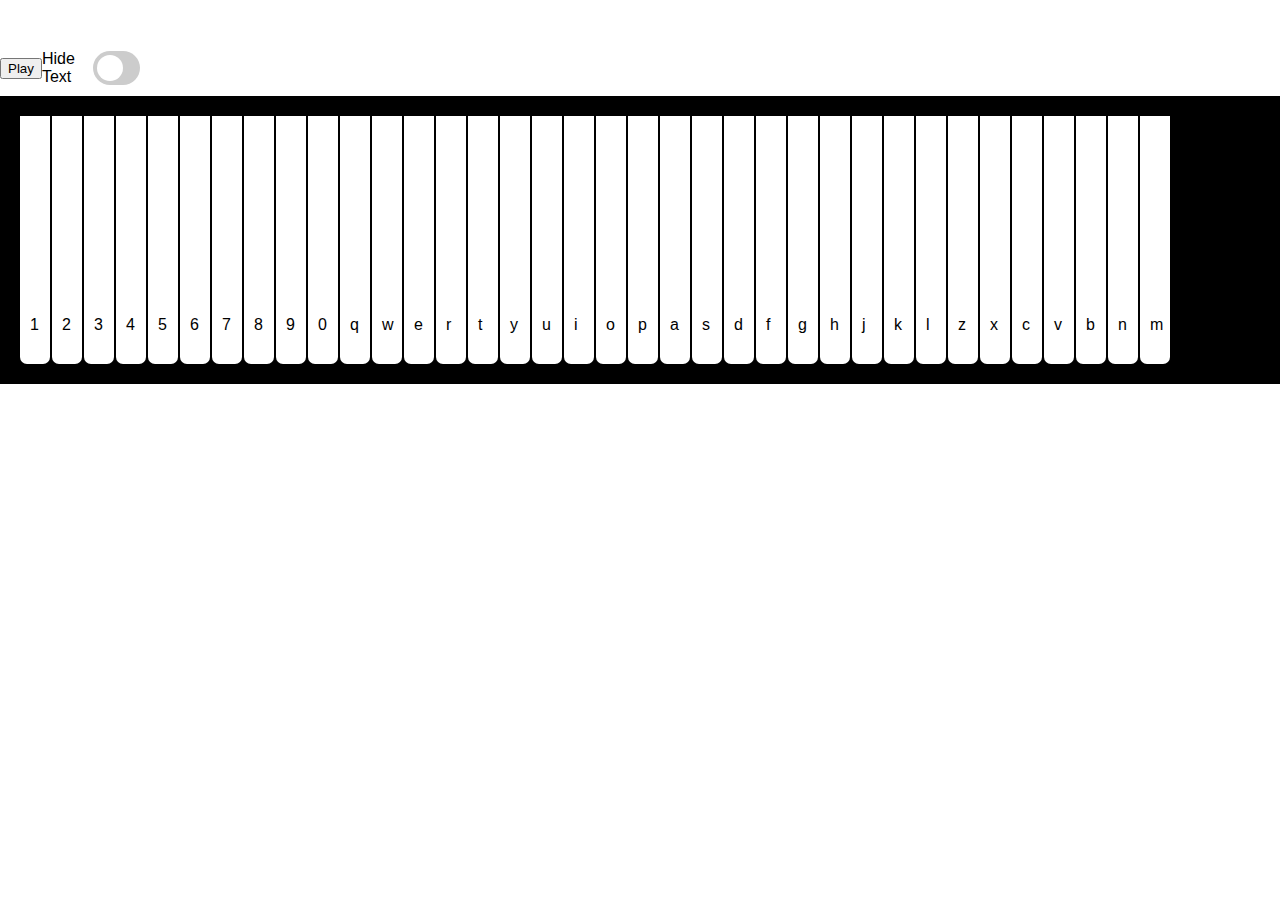
<file: 01 - JavaScript Drum Kit/Piano/index.html>
<!DOCTYPE html>
<html lang="en">

<head>
  <meta charset="UTF-8">
  <title>JS Drum Kit</title>
  <link rel="stylesheet" href="css/style.css">
</head>

<body>


  <div class="container">

    <div class="help">
      <button onclick="autoPlay();">Play</button>
      Hide Text
      <label class="switch">
        <input id="pianoHideTextCheckbox" type="checkbox">
        <span class="slider round"></span>
      </label>
    </div>

    <div class="piano-board">
      <div class="piano">
        <div class="piano-key" data-key="49">1</div>
        <div class="piano-key" data-key="50">2</div>
        <div class="piano-key" data-key="51">3</div>
        <div class="piano-key" data-key="52">4</div>
        <div class="piano-key" data-key="53">5</div>
        <div class="piano-key" data-key="54">6</div>
        <div class="piano-key" data-key="55">7</div>
        <div class="piano-key" data-key="56">8</div>
        <div class="piano-key" data-key="57">9</div>
        <div class="piano-key" data-key="48">0</div>
        <div class="piano-key" data-key="81">q</div>
        <div class="piano-key" data-key="87">w</div>
        <div class="piano-key" data-key="69">e</div>
        <div class="piano-key" data-key="82">r</div>
        <div class="piano-key" data-key="84">t</div>
        <div class="piano-key" data-key="89">y</div>
        <div class="piano-key" data-key="85">u</div>
        <div class="piano-key" data-key="73">i</div>
        <div class="piano-key" data-key="79">o</div>
        <div class="piano-key" data-key="80">p</div>
        <div class="piano-key" data-key="65">a</div>
        <div class="piano-key" data-key="83">s</div>
        <div class="piano-key" data-key="68">d</div>
        <div class="piano-key" data-key="70">f</div>
        <div class="piano-key" data-key="71">g</div>
        <div class="piano-key" data-key="72">h</div>
        <div class="piano-key" data-key="74">j</div>
        <div class="piano-key" data-key="75">k</div>
        <div class="piano-key" data-key="76">l</div>
        <div class="piano-key" data-key="90">z</div>
        <div class="piano-key" data-key="88">x</div>
        <div class="piano-key" data-key="67">c</div>
        <div class="piano-key" data-key="86">v</div>
        <div class="piano-key" data-key="66">b</div>
        <div class="piano-key" data-key="78">n</div>
        <div class="piano-key" data-key="77">m</div>
      </div>
    </div>

  </div>

  <audio data-key="48" src="media/a48.mp3" class="0"></audio>
  <audio data-key="49" src="media/a49.mp3" class="1"></audio>
  <audio data-key="50" src="media/a50.mp3"></audio>
  <audio data-key="51" src="media/a51.mp3"></audio>
  <audio data-key="52" src="media/a52.mp3"></audio>
  <audio data-key="53" src="media/a53.mp3"></audio>
  <audio data-key="54" src="media/a54.mp3"></audio>
  <audio data-key="55" src="media/a55.mp3"></audio>
  <audio data-key="56" src="media/a56.mp3"></audio>
  <audio data-key="57" src="media/a57.mp3"></audio>
  <audio data-key="65" src="media/a65.mp3" class="a"></audio>
  <audio data-key="66" src="media/a66.mp3" class="b"></audio>
  <audio data-key="67" src="media/a67.mp3" class="c"></audio>
  <audio data-key="68" src="media/a68.mp3"></audio>
  <audio data-key="69" src="media/a69.mp3"></audio>
  <audio data-key="70" src="media/a70.mp3"></audio>
  <audio data-key="71" src="media/a71.mp3"></audio>
  <audio data-key="72" src="media/a72.mp3"></audio>
  <audio data-key="73" src="media/a73.mp3"></audio>
  <audio data-key="74" src="media/a74.mp3"></audio>
  <audio data-key="75" src="media/a75.mp3"></audio>
  <audio data-key="76" src="media/a76.mp3"></audio>
  <audio data-key="77" src="media/a77.mp3"></audio>
  <audio data-key="78" src="media/a78.mp3"></audio>
  <audio data-key="79" src="media/a79.mp3"></audio>
  <audio data-key="80" src="media/a80.mp3"></audio>
  <audio data-key="81" src="media/a81.mp3"></audio>
  <audio data-key="82" src="media/a82.mp3"></audio>
  <audio data-key="83" src="media/a83.mp3"></audio>
  <audio data-key="84" src="media/a84.mp3"></audio>
  <audio data-key="85" src="media/a85.mp3"></audio>
  <audio data-key="86" src="media/a86.mp3"></audio>
  <audio data-key="87" src="media/a87.mp3"></audio>
  <audio data-key="88" src="media/a88.mp3"></audio>
  <audio data-key="89" src="media/a89.mp3"></audio>
  <audio data-key="90" src="media/a90.mp3"></audio>

  <script>

    function playSound(e) {
      const audio = document.querySelector(`audio[data-key="${e.keyCode}"]`)
      const key = document.querySelector(`.piano-key[data-key="${e.keyCode}"]`)

      if (!audio) return; // if not found any sound key then STOP here
      audio.currentTime = 0;
      audio.play();
      key.classList.add('pressed');
      setTimeout(function () {
        key.classList.remove('pressed');
      }, 100);
    }

    function pianoHideText() {
      // Get the checkbox
      const checkBox = document.querySelector("#pianoHideTextCheckbox");

      // Get the Piano
      const piano = document.querySelector(".piano");

      // If the checkbox is checked, display the output text
      if (checkBox.checked == true) {
        piano.classList.add('hide-text');
      } else {
        piano.classList.remove('hide-text');
      }
    }

    window.addEventListener('keydown', playSound);
    document.querySelector('#pianoHideTextCheckbox').addEventListener('click', pianoHideText);



    //   const key = document.querySelector(`.piano-key[data-key="${e.keyCode}"]`)
    // setTimeout(function () {
    //   console.log('a');
    //   // console.log(document.querySelector('audio[data-key="65"]').play);
    // }, 1000);

    function autoPlay(e) {
      document.querySelector('audio[data-key="55"').play();
      setTimeout(function () {
        document.querySelector('audio[data-key="56"').play();
      }, 700)
      setTimeout(function () {
        document.querySelector('audio[data-key="57"').play();
      }, 1500)

      // asd.currentTime = 0;
      // asd.play();
      // console.log(asd);
    }


  </script>


</body>

</html>
</file>
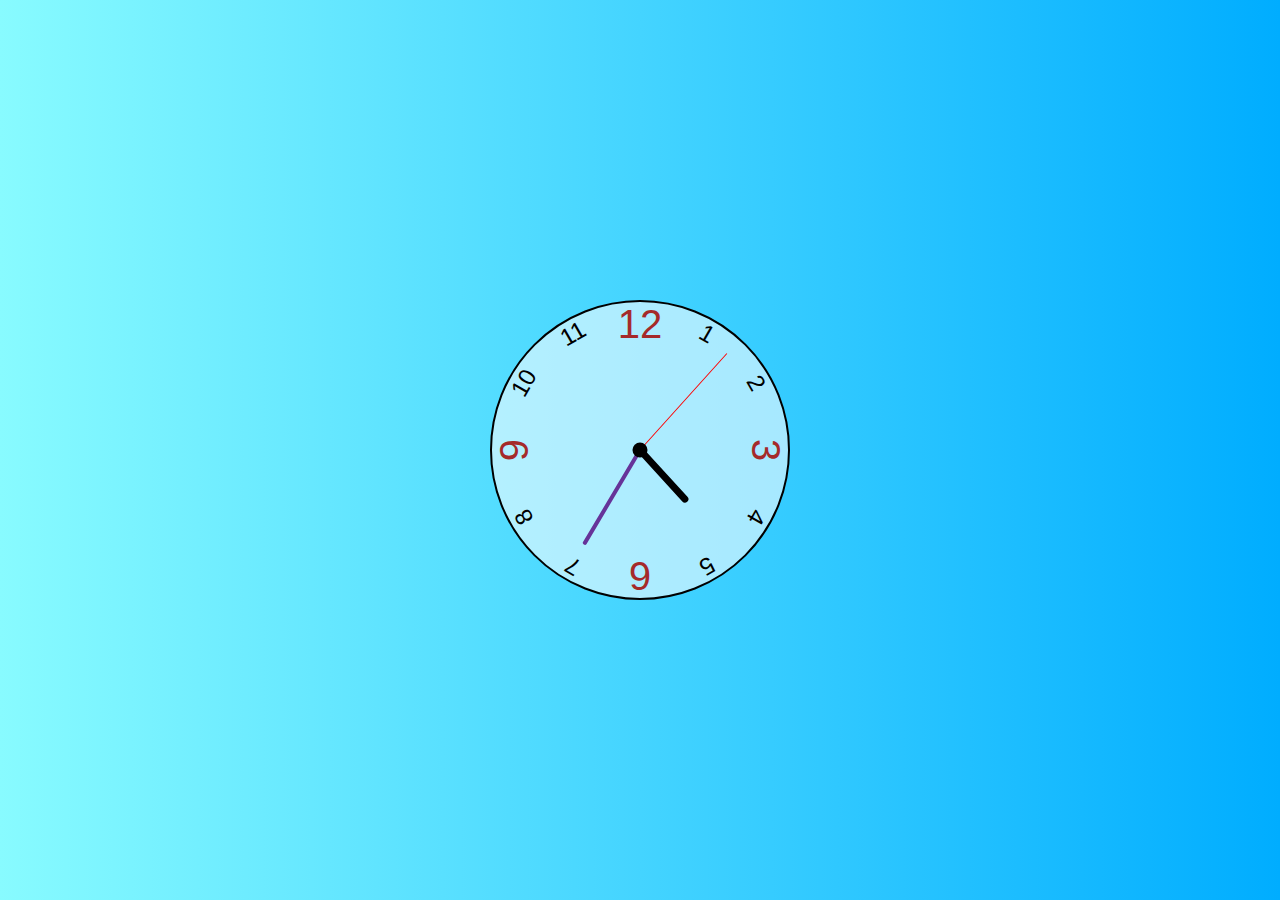
<file: 02 - JS and CSS Clock/work2/index.html>
<!DOCTYPE html>
<html lang="en">
<head>
    <meta charset="UTF-8">
    <meta name="viewport" content="width=device-width, initial-scale=1.0">
    <link rel="stylesheet" href="style.css">
    <script src="script.js" defer></script>
    <title>Hand Made Clock</title>
</head>
<body>

    <div class="clock">
        <div class="clock__hand clock__hand-second"></div>
        <div class="clock__hand clock__hand-minute"></div>
        <div class="clock__hand clock__hand-hour"></div>

        <div class="number number__1">1</div>
        <div class="number number__2">2</div>
        <div class="number number__3">3</div>
        <div class="number number__4">4</div>
        <div class="number number__5">5</div>
        <div class="number number__6">6</div>
        <div class="number number__7">7</div>
        <div class="number number__8">8</div>
        <div class="number number__9">9</div>
        <div class="number number__10">10</div>
        <div class="number number__11">11</div>
        <div class="number number__12">12</div>
    </div>
</body>
</html>
</file>
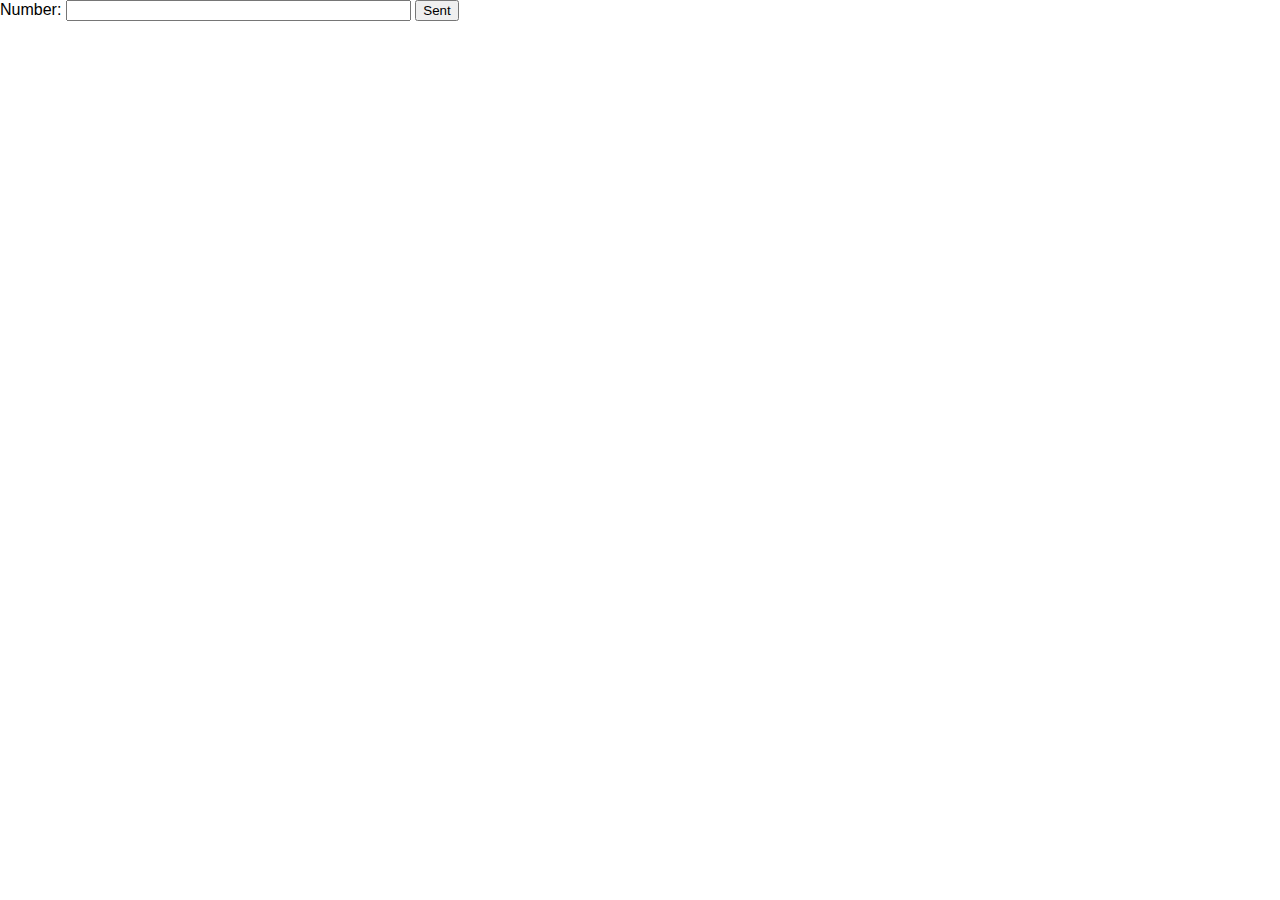
<file: 01 - JavaScript Drum Kit/Piano/autoplay.html>
<!DOCTYPE html>
<html lang="en">

<head>
  <meta charset="UTF-8">
  <title>JS Drum Kit</title>
  <link rel="stylesheet" href="css/style.css">
</head>

<body>

  Number:
  <input type="text" name="number" id="number" size="40">
  <button onclick="playSound()">Sent</button>

  <audio id="audio_0" data-key="48" src="media/a48.mp3" class="0"></audio>
  <audio id="audio_1" data-key="49" src="media/a49.mp3" class="1"></audio>
  <audio id="audio_2" data-key="50" src="media/a50.mp3"></audio>
  <audio id="audio_3" data-key="51" src="media/a51.mp3"></audio>
  <audio id="audio_4" data-key="52" src="media/a52.mp3"></audio>
  <audio id="audio_5" data-key="53" src="media/a53.mp3"></audio>
  <audio id="audio_6" data-key="54" src="media/a54.mp3"></audio>
  <audio id="audio_7" data-key="55" src="media/a55.mp3"></audio>
  <audio id="audio_8" data-key="56" src="media/a56.mp3"></audio>
  <audio id="audio_9" data-key="57" src="media/a57.mp3"></audio>
  <audio data-key="65" src="media/a65.mp3" class="a"></audio>
  <audio data-key="66" src="media/a66.mp3" class="b"></audio>
  <audio data-key="67" src="media/a67.mp3" class="c"></audio>
  <audio data-key="68" src="media/a68.mp3"></audio>
  <audio data-key="69" src="media/a69.mp3"></audio>
  <audio data-key="70" src="media/a70.mp3"></audio>
  <audio data-key="71" src="media/a71.mp3"></audio>
  <audio data-key="72" src="media/a72.mp3"></audio>
  <audio data-key="73" src="media/a73.mp3"></audio>
  <audio data-key="74" src="media/a74.mp3"></audio>
  <audio data-key="75" src="media/a75.mp3"></audio>
  <audio data-key="76" src="media/a76.mp3"></audio>
  <audio data-key="77" src="media/a77.mp3"></audio>
  <audio data-key="78" src="media/a78.mp3"></audio>
  <audio data-key="79" src="media/a79.mp3"></audio>
  <audio data-key="80" src="media/a80.mp3"></audio>
  <audio data-key="81" src="media/a81.mp3"></audio>
  <audio data-key="82" src="media/a82.mp3"></audio>
  <audio data-key="83" src="media/a83.mp3"></audio>
  <audio data-key="84" src="media/a84.mp3"></audio>
  <audio data-key="85" src="media/a85.mp3"></audio>
  <audio data-key="86" src="media/a86.mp3"></audio>
  <audio data-key="87" src="media/a87.mp3"></audio>
  <audio data-key="88" src="media/a88.mp3"></audio>
  <audio data-key="89" src="media/a89.mp3"></audio>
  <audio data-key="90" src="media/a90.mp3"></audio>

  <script>

    // https://stackoverflow.com/questions/30598073/javascript-play-multiple-audio-in-loop
    var audio = new Audio(), srcList = [], number;
    for (var i = 0; i < 10; i++) srcList.push(i + '.mp3');     //Replace
    function playSound() {
      number = document.getElementById('number').value;
      audLoop(0);
    }

    function audLoop(i) {
      if (!number || i >= number.length || !srcList[number[i]]) return;
      audio.src = srcList[number[i]];
      audio.play();
      i++;
      if (srcList[number[i]]) {
        audio.onended = setTimeout(audLoop.bind(null, i), 1000);   // for Delay
      } else {
        audio.onended = null;
      }
    }


  </script>


</body>

</html>
</file>
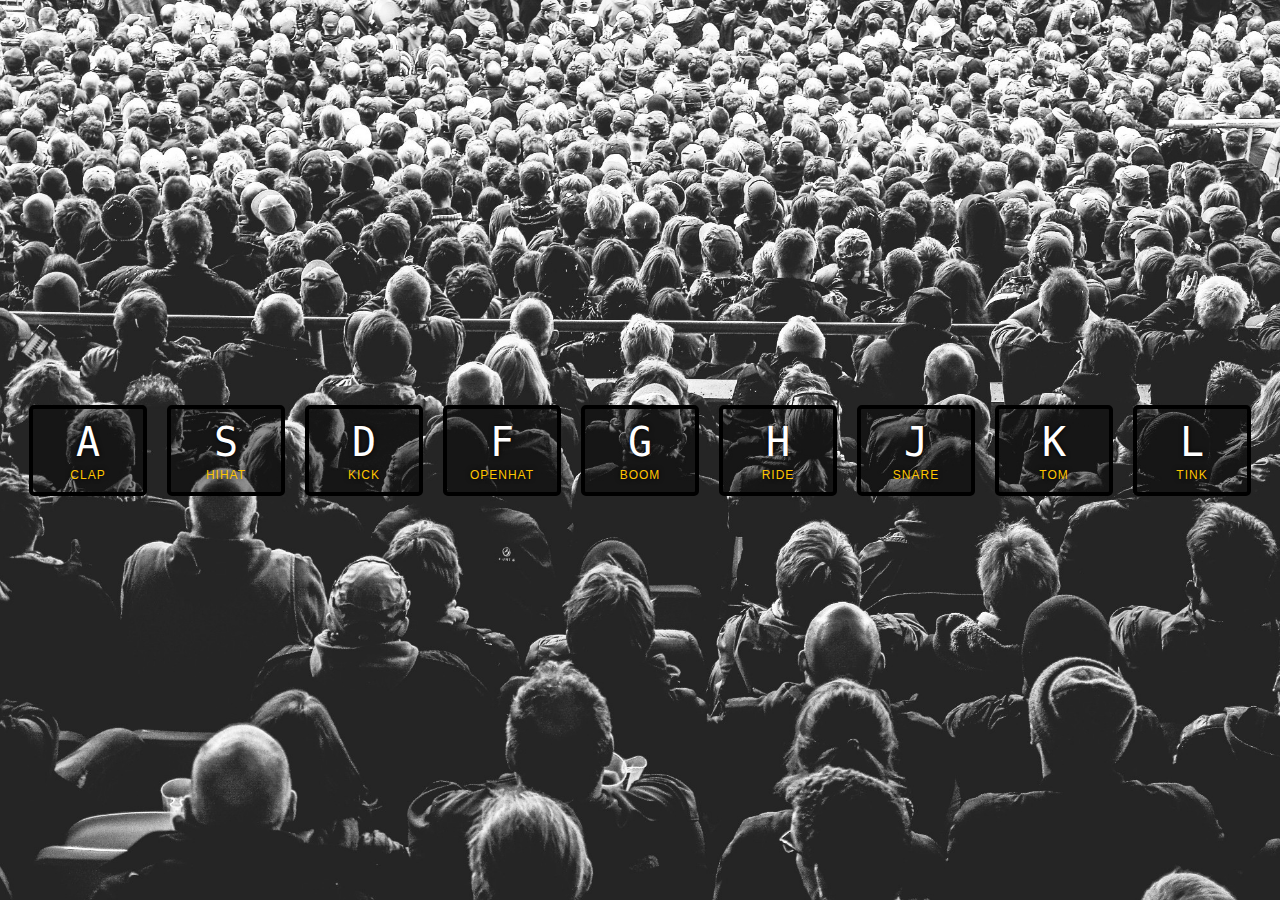
<file: 01 - JavaScript Drum Kit/practice2/index-FINISHED.html>
<!DOCTYPE html>
<html lang="en">
<head>
  <meta charset="UTF-8">
  <title>JS Drum Kit</title>
  <link rel="stylesheet" href="style.css">
</head>
<body>


  <div class="keys">
    <div data-key="65" class="key">
      <kbd>A</kbd>
      <span class="sound">clap</span>
    </div>
    <div data-key="83" class="key">
      <kbd>S</kbd>
      <span class="sound">hihat</span>
    </div>
    <div data-key="68" class="key">
      <kbd>D</kbd>
      <span class="sound">kick</span>
    </div>
    <div data-key="70" class="key">
      <kbd>F</kbd>
      <span class="sound">openhat</span>
    </div>
    <div data-key="71" class="key">
      <kbd>G</kbd>
      <span class="sound">boom</span>
    </div>
    <div data-key="72" class="key">
      <kbd>H</kbd>
      <span class="sound">ride</span>
    </div>
    <div data-key="74" class="key">
      <kbd>J</kbd>
      <span class="sound">snare</span>
    </div>
    <div data-key="75" class="key">
      <kbd>K</kbd>
      <span class="sound">tom</span>
    </div>
    <div data-key="76" class="key">
      <kbd>L</kbd>
      <span class="sound">tink</span>
    </div>
  </div>

  <audio data-key="65" src="sounds/clap.wav"></audio>
  <audio data-key="83" src="sounds/hihat.wav"></audio>
  <audio data-key="68" src="sounds/kick.wav"></audio>
  <audio data-key="70" src="sounds/openhat.wav"></audio>
  <audio data-key="71" src="sounds/boom.wav"></audio>
  <audio data-key="72" src="sounds/ride.wav"></audio>
  <audio data-key="74" src="sounds/snare.wav"></audio>
  <audio data-key="75" src="sounds/tom.wav"></audio>
  <audio data-key="76" src="sounds/tink.wav"></audio>

<script>
  function removeTransition(e) {
    if (e.propertyName !== 'transform') return;
    e.target.classList.remove('playing');
  }

  function playSound(e) {
    const audio = document.querySelector(`audio[data-key="${e.keyCode}"]`);
    const key = document.querySelector(`div[data-key="${e.keyCode}"]`);
    if (!audio) return;

    key.classList.add('playing');
    audio.currentTime = 0;
    audio.play();
  }

  const keys = Array.from(document.querySelectorAll('.key'));
  keys.forEach(key => key.addEventListener('transitionend', removeTransition));
  window.addEventListener('keydown', playSound);
</script>


</body>
</html>
</file>
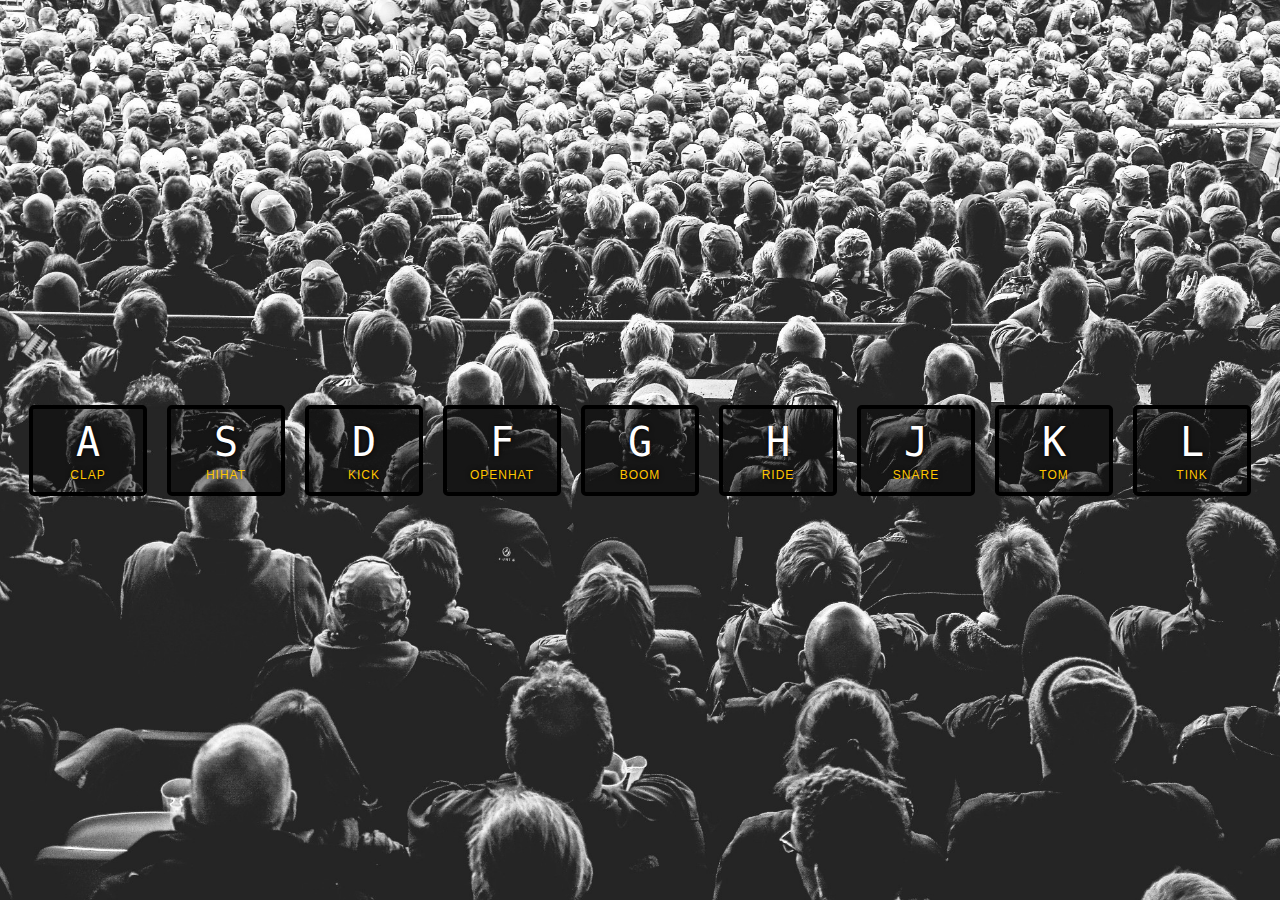
<file: 01 - JavaScript Drum Kit/practice2/index-START.html>
<!DOCTYPE html>
<html lang="en">
  <head>
    <meta charset="UTF-8" />
    <title>JS Drum Kit</title>
    <link rel="stylesheet" href="style.css" />
  </head>
  <body>
    <div class="keys">
      <div data-key="65" class="key">
        <kbd>A</kbd>
        <span class="sound">clap</span>
      </div>
      <div data-key="83" class="key">
        <kbd>S</kbd>
        <span class="sound">hihat</span>
      </div>
      <div data-key="68" class="key">
        <kbd>D</kbd>
        <span class="sound">kick</span>
      </div>
      <div data-key="70" class="key">
        <kbd>F</kbd>
        <span class="sound">openhat</span>
      </div>
      <div data-key="71" class="key">
        <kbd>G</kbd>
        <span class="sound">boom</span>
      </div>
      <div data-key="72" class="key">
        <kbd>H</kbd>
        <span class="sound">ride</span>
      </div>
      <div data-key="74" class="key">
        <kbd>J</kbd>
        <span class="sound">snare</span>
      </div>
      <div data-key="75" class="key">
        <kbd>K</kbd>
        <span class="sound">tom</span>
      </div>
      <div data-key="76" class="key">
        <kbd>L</kbd>
        <span class="sound">tink</span>
      </div>
    </div>

    <audio data-key="65" src="sounds/clap.wav"></audio>
    <audio data-key="83" src="sounds/hihat.wav"></audio>
    <audio data-key="68" src="sounds/kick.wav"></audio>
    <audio data-key="70" src="sounds/openhat.wav"></audio>
    <audio data-key="71" src="sounds/boom.wav"></audio>
    <audio data-key="72" src="sounds/ride.wav"></audio>
    <audio data-key="74" src="sounds/snare.wav"></audio>
    <audio data-key="75" src="sounds/tom.wav"></audio>
    <audio data-key="76" src="sounds/tink.wav"></audio>

    <script>
      window.addEventListener("keydown", playing);

      function playing(e) {
        const key = document.querySelector(`.key[data-key="${e.keyCode}"`);
        const audio = document.querySelector(`audio[data-key="${e.keyCode}"`);

        if (!key) return;

        audio.currentTime = 0;
        audio.play();
        key.classList.add("playing");
      }

      function remoteTransition(e) {
        if (e.propertyName !== "transform") return;
        this.classList.remove("playing");
      }

      const keys = document.querySelectorAll(".key");

      keys.forEach((pressedKey) =>
        pressedKey.addEventListener("transitionend", remoteTransition)
      );
    </script>
  </body>
</html>
</file>
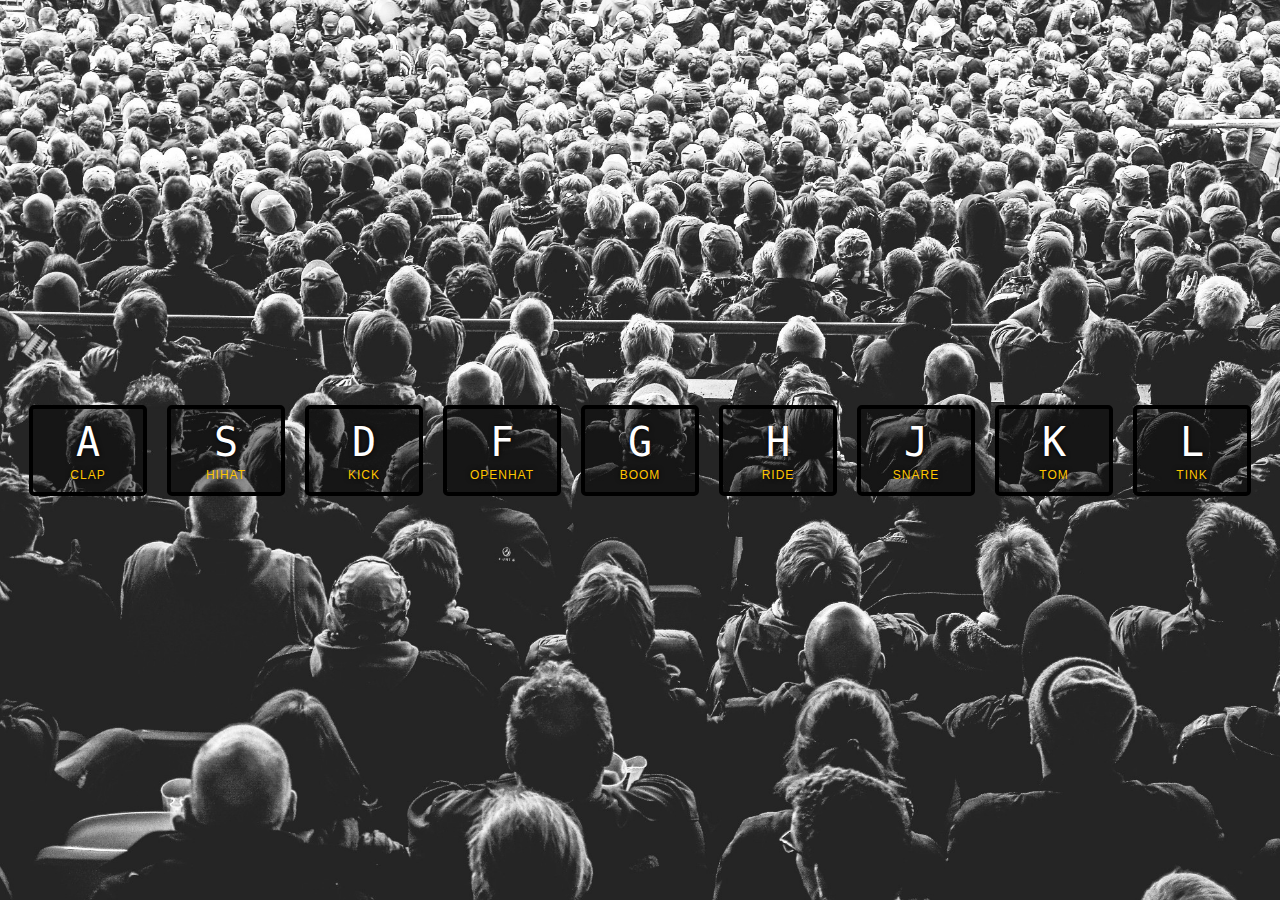
<file: 01 - JavaScript Drum Kit/Working/index-FINISHED.html>
<!DOCTYPE html>
<html lang="en">
  <head>
    <meta charset="UTF-8" />
    <title>JS Drum Kit</title>
    <link rel="stylesheet" href="style.css" />
  </head>

  <body>
    <div class="keys">
      <div data-key="65" class="key">
        <kbd>A</kbd>
        <span class="sound">clap</span>
      </div>
      <div data-key="83" class="key">
        <kbd>S</kbd>
        <span class="sound">hihat</span>
      </div>
      <div data-key="68" class="key">
        <kbd>D</kbd>
        <span class="sound">kick</span>
      </div>
      <div data-key="70" class="key">
        <kbd>F</kbd>
        <span class="sound">openhat</span>
      </div>
      <div data-key="71" class="key">
        <kbd>G</kbd>
        <span class="sound">boom</span>
      </div>
      <div data-key="72" class="key">
        <kbd>H</kbd>
        <span class="sound">ride</span>
      </div>
      <div data-key="74" class="key">
        <kbd>J</kbd>
        <span class="sound">snare</span>
      </div>
      <div data-key="75" class="key">
        <kbd>K</kbd>
        <span class="sound">tom</span>
      </div>
      <div data-key="76" class="key">
        <kbd>L</kbd>
        <span class="sound">tink</span>
      </div>
    </div>

    <audio data-key="65" src="sounds/clap.wav"></audio>
    <audio data-key="83" src="sounds/hihat.wav"></audio>
    <audio data-key="68" src="sounds/kick.wav"></audio>
    <audio data-key="70" src="sounds/openhat.wav"></audio>
    <audio data-key="71" src="sounds/boom.wav"></audio>
    <audio data-key="72" src="sounds/ride.wav"></audio>
    <audio data-key="74" src="sounds/snare.wav"></audio>
    <audio data-key="75" src="sounds/tom.wav"></audio>
    <audio data-key="76" src="sounds/tink.wav"></audio>

    <script>
      function removeTransition(e) {
        if (e.propertyName !== "transform") return;
        e.target.classList.remove("playing");
      }

      function playSound(e) {
        const audio = document.querySelector(`audio[data-key="${e.keyCode}"]`);
        const key = document.querySelector(`div[data-key="${e.keyCode}"]`);
        if (!audio) return;

        key.classList.add("playing");
        audio.currentTime = 0;
        audio.play();
      }

      const keys = Array.from(document.querySelectorAll(".key"));
      keys.forEach(key =>
        key.addEventListener("transitionend", removeTransition)
      );
      window.addEventListener("keydown", playSound);
    </script>
  </body>
</html>
</file>
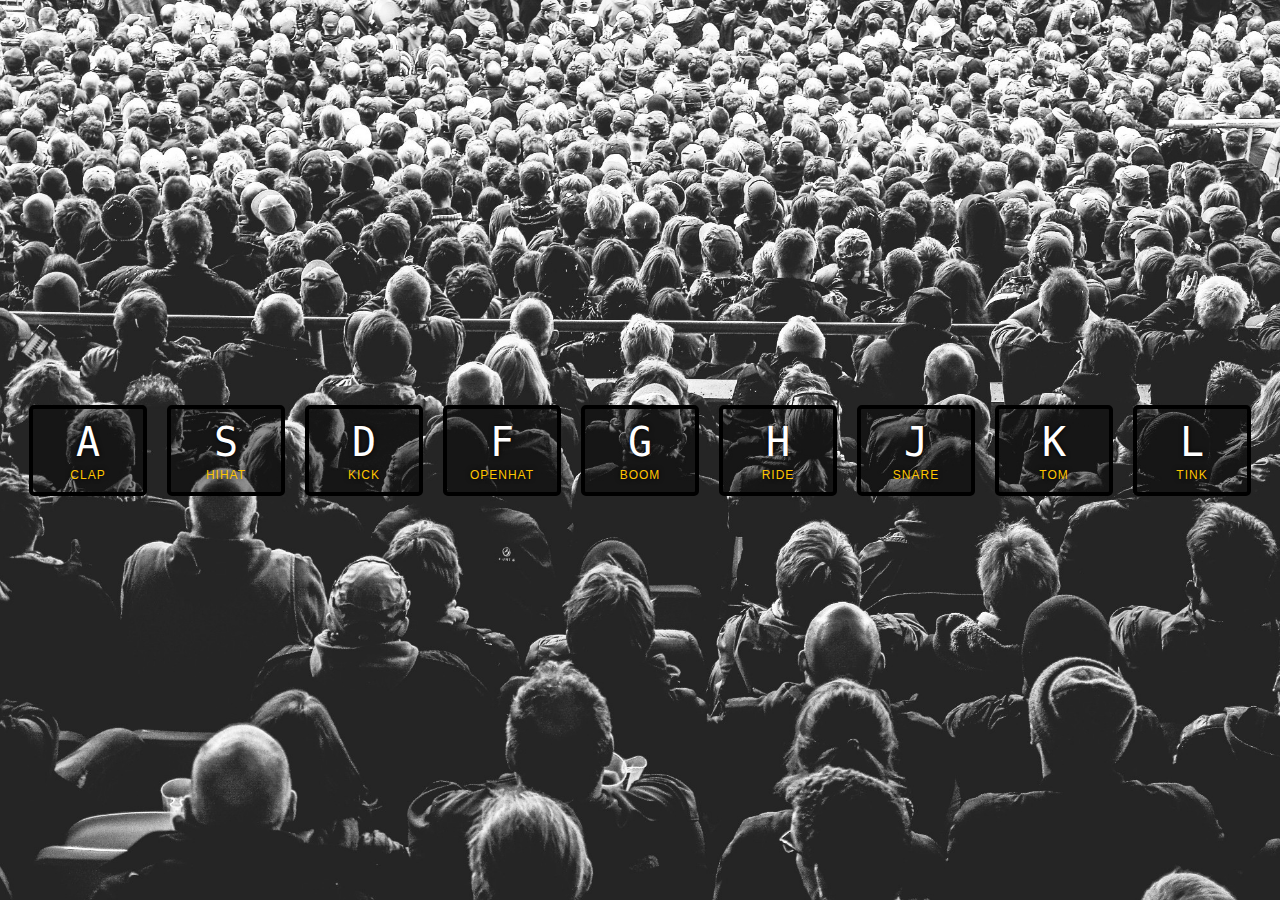
<file: 01 - JavaScript Drum Kit/Working/index-START.html>
<!DOCTYPE html>
<html lang="en">

<head>
  <meta charset="UTF-8" />
  <title>JS Drum Kit</title>
  <link rel="stylesheet" href="style.css" />
</head>

<body>
  <div class="keys">
    <div data-key="65" class="key">
      <kbd>A</kbd>
      <span class="sound">clap</span>
    </div>

    <div data-key="83" class="key">
      <kbd>S</kbd>
      <span class="sound">hihat</span>
    </div>

    <div data-key="68" class="key">
      <kbd>D</kbd>
      <span class="sound">kick</span>
    </div>
    <div data-key="70" class="key">
      <kbd>F</kbd>
      <span class="sound">openhat </span>
    </div>

    <div data-key="71" class="key">
      <kbd>G</kbd>

      <span class="sound">boom</span>
    </div>

    <div data-key="72" class="key">
      <kbd>H</kbd>
      <span class="sound">ride</span>
    </div>
    <div data-key="74" class="key">
      <kbd>J</kbd>
      <span class="sound">snare</span>
    </div>
    <div data-key="75" class="key">
      <kbd>K</kbd>
      <span class="sound">tom</span>
    </div>
    <div data-key="76" class="key">
      <kbd>L</kbd>
      <span class="sound">tink</span>
    </div>
  </div>

  <audio data-key="65" src="sounds/clap.wav"></audio>
  <audio data-key="83" src="sounds/hihat.wav"></audio>
  <audio data-key="68" src="sounds/kick.wav"></audio>
  <audio data-key="70" src="sounds/openhat.wav"></audio>
  <audio data-key="71" src="sounds/boom.wav"></audio>
  <audio data-key="72" src="sounds/ride.wav"></audio>
  <audio data-key="74" src="sounds/snare.wav"></audio>
  <audio data-key="75" src="sounds/tom.wav"></audio>
  <audio data-key="76" src="sounds/tink.wav"></audio>

  <script>

    let i = 5
    for (let i = 0; i < 10; i++) {
      // console.log(i);
    }
    console.log(i);

    var carName = "Corola";
    console.log(carName);
    {
      var carName = "texi";
      console.log(carName);
    }
    console.log(carName);

    function playSound(e) {
      const audio = document.querySelector(`audio[data-key="${e.keyCode}"]`);
      const key = document.querySelector(`.key[data-key="${e.keyCode}"]`);
      if (!audio) return; // stop the function running all together
      audio.currentTime = 0; // rewindw to the start
      audio.play();
      key.classList.add('playing');
      // console.log(audio);
    }

    function removeTransition(e) {
      if (e.propertyName !== 'border-top-color') return; // skip it if it's not a transform
      this.classList.remove('playing');
      // console.log(e.propertyName);
    }

    const keys = document.querySelectorAll('.key');
    keys.forEach(key => key.addEventListener('transitionend', removeTransition));
    window.addEventListener('keydown', playSound);

  </script>
</body>

</html>
</file>
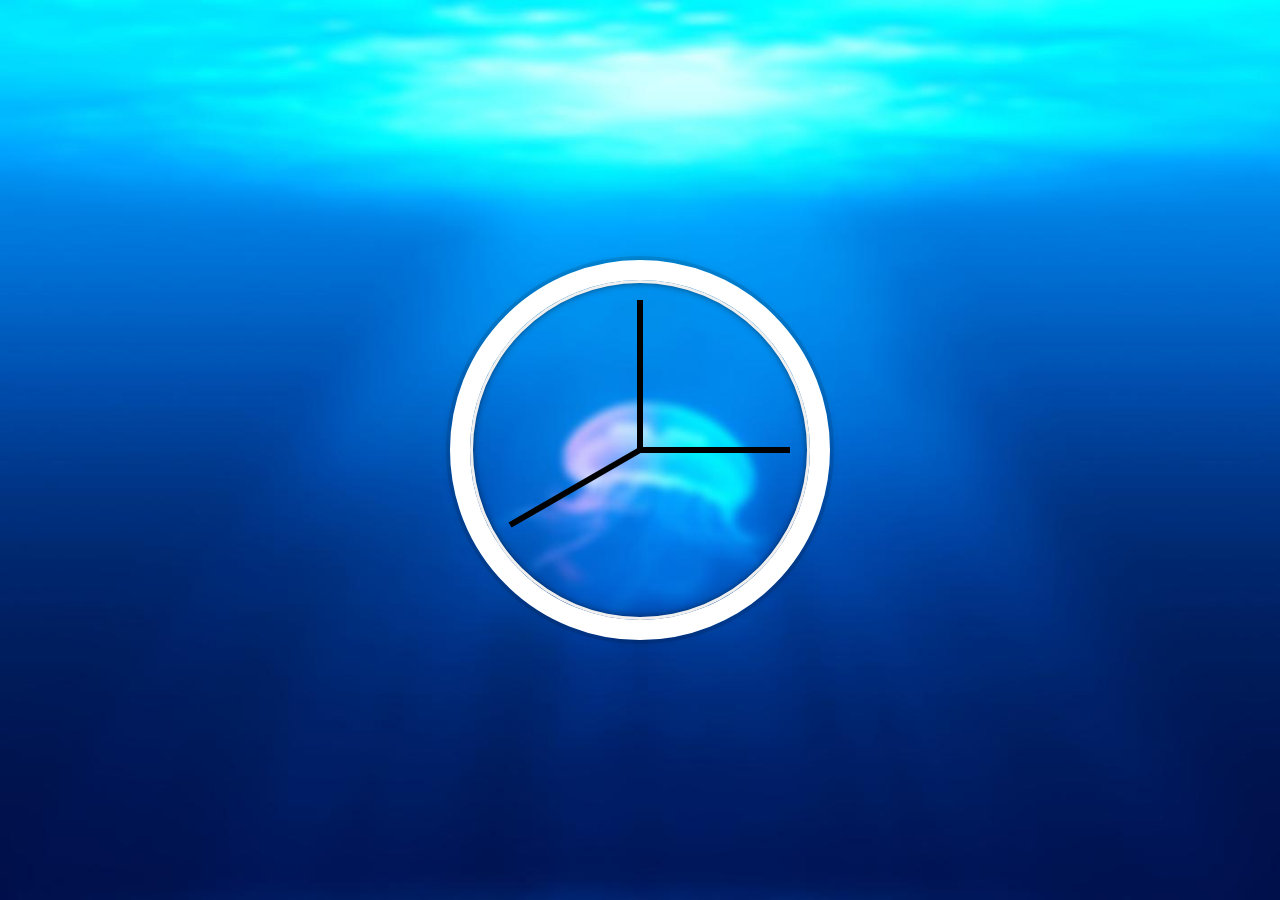
<file: 02 - JS and CSS Clock/work1/index-START.html>
<!DOCTYPE html>
<html lang="en">
  <head>
    <meta charset="UTF-8" />
    <title>JS + CSS Clock</title>
  </head>
  <body>
    <div class="clock">
      <div class="clock-face">
        <div class="hand hand__second"></div>
        <div class="hand hand__minute"></div>
        <div class="hand hand__hour"></div>
      </div>
    </div>

    <style>
      html {
        background: #018ded url(bg.jpg);
        background-size: cover;
        font-family: "helvetica neue";
        text-align: center;
        font-size: 10px;
      }

      body {
        margin: 0;
        font-size: 2rem;
        display: flex;
        flex: 1;
        min-height: 100vh;
        align-items: center;
      }

      .clock {
        width: 30rem;
        height: 30rem;
        border: 20px solid white;
        border-radius: 50%;
        margin: 50px auto;
        position: relative;
        padding: 2rem;
        box-shadow: 0 0 0 4px rgba(0, 0, 0, 0.1), inset 0 0 0 3px #efefef,
          inset 0 0 10px black, 0 0 10px rgba(0, 0, 0, 0.2);
        transform: rotate(90deg);
      }

      .clock-face {
        position: relative;
        width: 100%;
        height: 100%;
        transform: translateY(
          -3px
        ); /* account for the height of the clock hands */
      }

      .hand {
        width: 50%;
        height: 6px;
        background: black;
        position: absolute;
        top: 50%;
        transform-origin: 100%;
        transition: all 0.5s;
        transition-timing-function: cubic-bezier(0.32, 5.4, 0.58, 1);
      }
    </style>

    <script>
      const handS = document.querySelector(".hand__second");
      const handM = document.querySelector(".hand__minute");
      const handH = document.querySelector(".hand__hour");
      function setDate() {
        const now = new Date();
        const seconds = now.getSeconds();
        const secondDegrees = (seconds / 60) * 360;
        const minutes = now.getMinutes();
        const minuteDegrees = (minutes / 60) * 360;
        const hours = now.getHours();
        const hourDegrees = (hours / 24) * 360;
        console.log(hours);
        console.log(hourDegrees);

        handS.style.setProperty("transform", `rotate(${secondDegrees}deg)`);
        // handM.style.setProperty("transform", `rotate(${minuteDegrees}deg)`);
        handH.style.setProperty("transform", `rotate(${hourDegrees}deg)`);
      }
      setDate();
      setInterval(setDate, 1000);
    </script>
  </body>
</html>
</file>
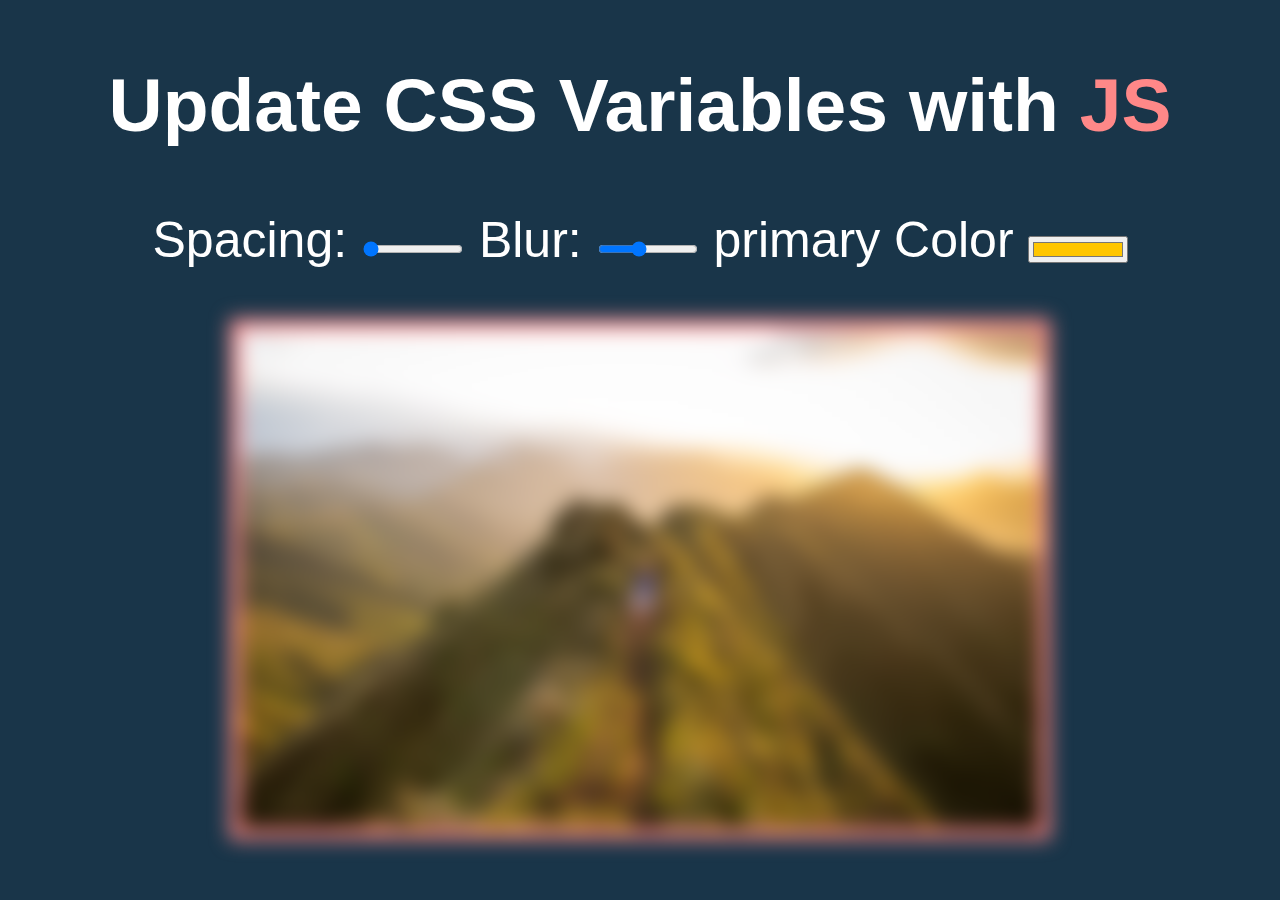
<file: 03 - CSS Variables/work1/index-START.html>
<!DOCTYPE html>
<html lang="en">
  <head>
    <meta charset="UTF-8" />
    <title>Scoped CSS Variables and JS</title>
  </head>
  <body>
    <h2>Update CSS Variables with <span class="hl">JS</span></h2>

    <div class="controls">
      <label for="spacing">Spacing:</label>
      <input
        id="spacing"
        type="range"
        name="spacing"
        min="10"
        max="200"
        value="10"
        data-sizing="px"
      />

      <label for="blur">Blur:</label>
      <input
        id="blur"
        type="range"
        name="blur"
        min="0"
        max="25"
        value="10"
        data-sizing="px"
      />

      <label for="primary">primary Color</label>
      <input id="primary" type="color" name="primary" value="#ffc600" />
    </div>

    <img src="img.jpg" alt="" />

    <style>
      :root {
        --primary: #ff8888;
        --spacing: 10px;
        --blur: 10px;
      }

      img {
        padding: var(--spacing);
        background-color: var(--primary);
        filter: blur(var(--blur));
      }

      .hl {
        color: var(--primary);
      }

      /*
      misc styles, nothing to do with CSS variables
    */

      body {
        text-align: center;
        background: #193549;
        color: white;
        font-family: "helvetica neue", sans-serif;
        font-weight: 100;
        font-size: 50px;
      }

      .controls {
        margin-bottom: 50px;
      }

      input {
        width: 100px;
      }
    </style>

    <script>
      const inputs = document.querySelectorAll(".controls input");

      function handleUpdate() {
        var suffix = this.dataset.sizing || "";

        document.documentElement.style.setProperty(`--${this.name}`, this.value + suffix);
      }

      inputs.forEach((input) => input.addEventListener("change", handleUpdate));
      inputs.forEach((input) =>
        input.addEventListener("mousemove", handleUpdate)
      );
    </script>
  </body>
</html>
</file>
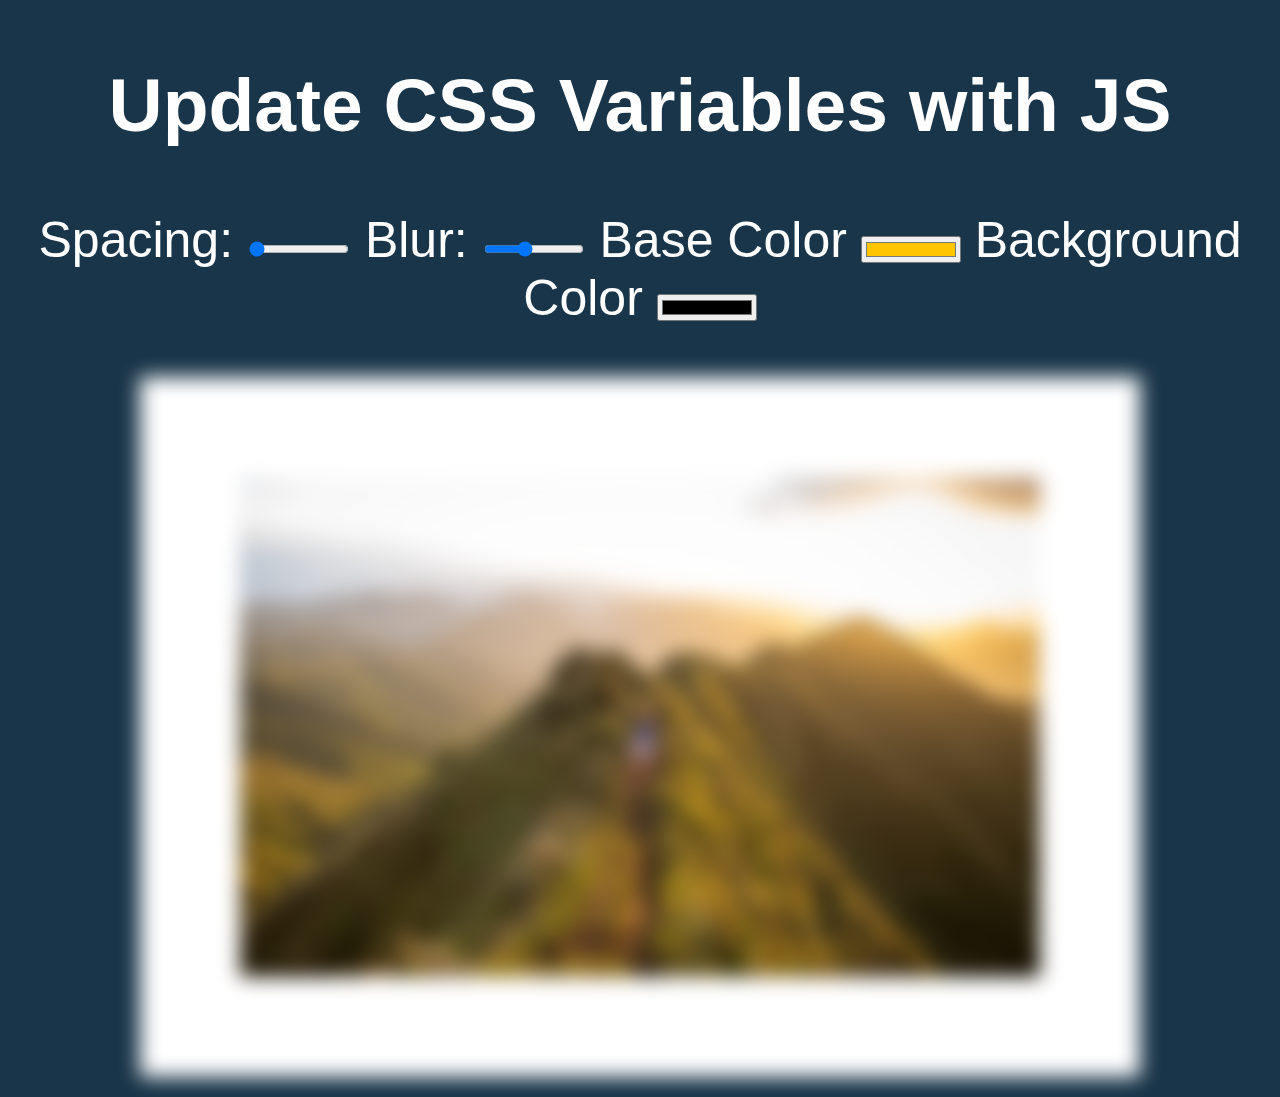
<file: 03 - CSS Variables/work2/index-START.html>
<!DOCTYPE html>
<html lang="en">
<head>
  <meta charset="UTF-8">
  <title>Scoped CSS Variables and JS</title>
</head>
<body>
  <h2>Update CSS Variables with <span class='hl'>JS</span></h2>

  <div class="controls">
    <label for="spacing">Spacing:</label>
    <input id="spacing" type="range" name="spacing" min="10" max="200" value="10" data-sizing="px">

    <label for="blur">Blur:</label>
    <input id="blur" type="range" name="blur" min="0" max="25" value="10" data-sizing="px">

    <label for="base">Base Color</label>
    <input id="base" type="color" name="base" value="#ffc600">

    <label for="bgColor">Background Color</label>
    <input type="color" name="bg-color" id="bgColor">
  </div>

  <img src="img.jpg" alt="">

  <style>

    :root {
      --spacing: 100px;
      --blur: 10px;
      --base: #fff;
      --bg-color: #193549;
    }

    img {
      padding: var(--spacing);
      filter: blur(var(--blur));
      background-color: var(--base);
    }

    .hl {
      color: var(--base);
    }

    /*
      misc styles, nothing to do with CSS variables
    */

    body {
      text-align: center;
      background: var(--bg-color);
      color: var(--base);
      font-family: 'helvetica neue', sans-serif;
      font-weight: 100;
      font-size: 50px;
    }

    .controls {
      margin-bottom: 50px;
    }

    input {
      width: 100px;
    }
  </style>

  <script>
    const inputs = document.querySelectorAll(".controls input");

    inputs.forEach(i => i.addEventListener("change", hu));
    inputs.forEach(i => i.addEventListener("mousemove", hu));

    function hu(){
      const suffix = this.dataset.sizing || "";
      document.documentElement.style.setProperty(`--${this.name}`, this.value + suffix);
    }
  </script>

</body>
</html>
</file>
<file: 01 - JavaScript Drum Kit/Piano/css/style.css>
*, *:before, *:after {
  -webkit-box-sizing: border-box;
  box-sizing: border-box; }

body {
  margin: 0;
  font-family: Arial, Helvetica, sans-serif; }

.container {
  width: 1300px;
  margin: 50px auto 0; }

.piano-board {
  display: block;
  padding: 20px;
  background-color: black; }

.piano {
  display: -webkit-box;
  display: -ms-flexbox;
  display: flex;
  color: black; }
  .piano.hide-text {
    color: white; }
  .piano .piano-key {
    background-color: white;
    width: 30px;
    margin-right: 2px;
    padding: 200px 10px 30px;
    border-radius: 0 0px 7px 7px; }
    .piano .piano-key.pressed {
      background-color: #ffdfa9; }

.help {
  display: -webkit-box;
  display: -ms-flexbox;
  display: flex;
  width: 140px;
  -webkit-box-align: center;
  -ms-flex-align: center;
  align-items: center;
  -webkit-box-pack: justify;
  -ms-flex-pack: justify;
  justify-content: space-between;
  margin-bottom: 10px; }

.switch {
  position: relative;
  display: inline-block;
  width: 60px;
  height: 34px; }

.switch input {
  opacity: 0;
  width: 0;
  height: 0; }

.slider {
  position: absolute;
  cursor: pointer;
  top: 0;
  left: 0;
  right: 0;
  bottom: 0;
  background-color: #ccc;
  -webkit-transition: .4s;
  -o-transition: .4s;
  transition: .4s; }

.slider:before {
  position: absolute;
  content: "";
  height: 26px;
  width: 26px;
  left: 4px;
  bottom: 4px;
  background-color: white;
  -webkit-transition: .4s;
  -o-transition: .4s;
  transition: .4s; }

input:checked + .slider {
  background-color: #2196F3; }

input:focus + .slider {
  -webkit-box-shadow: 0 0 1px #2196F3;
  box-shadow: 0 0 1px #2196F3; }

input:checked + .slider:before {
  -webkit-transform: translateX(26px);
  -ms-transform: translateX(26px);
  transform: translateX(26px); }

/* Rounded sliders */
.slider.round {
  border-radius: 34px; }

.slider.round:before {
  border-radius: 50%; }
</file>
<file: 02 - JS and CSS Clock/work2/style.css>
*,
*:after,
*:before {
  -webkit-box-sizing: border-box;
  box-sizing: border-box; }

body {
  margin: 0;
  font-family: "Segoe UI", Tahoma, Geneva, Verdana, sans-serif;
  background: -webkit-gradient(linear, left top, right top, from(#88fbff), to(#00adff));
  background: -webkit-linear-gradient(left, #88fbff 0%, #00adff 100%);
  background: -o-linear-gradient(left, #88fbff 0%, #00adff 100%);
  background: linear-gradient(90deg, #88fbff 0%, #00adff 100%);
  min-height: 100vh;
  overflow: hidden;
  display: -webkit-box;
  display: -ms-flexbox;
  display: flex;
  -webkit-box-pack: center;
  -ms-flex-pack: center;
  justify-content: center;
  -webkit-box-align: center;
  -ms-flex-align: center;
  align-items: center; }

.clock {
  width: 300px;
  height: 300px;
  border-radius: 50%;
  border: 2px solid black;
  position: relative;
  background-color: rgba(255, 255, 255, 0.564); }
  .clock:after {
    content: "";
    width: 15px;
    height: 15px;
    background-color: black;
    border-radius: 50%;
    position: absolute;
    left: 50%;
    top: 50%;
    -webkit-transform: translate(-50%, -50%);
    -ms-transform: translate(-50%, -50%);
    transform: translate(-50%, -50%);
    z-index: 1; }
  .clock__hand {
    --rotation: 0;
    position: absolute;
    left: 50%;
    bottom: 50%;
    -webkit-transform: translateX(-50%) rotate(calc(var(--rotation) * 1deg));
    -ms-transform: translateX(-50%) rotate(calc(var(--rotation) * 1deg));
    transform: translateX(-50%) rotate(calc(var(--rotation) * 1deg));
    -webkit-transform-origin: bottom;
    -ms-transform-origin: bottom;
    transform-origin: bottom;
    border-top-left-radius: 10px;
    border-top-right-radius: 10px;
    -webkit-transition: all 0.5s;
    -o-transition: all 0.5s;
    transition: all 0.5s; }
    .clock__hand-hour {
      height: 70px;
      width: 7px;
      background-color: black; }
    .clock__hand-minute {
      height: 110px;
      width: 4px;
      background-color: rebeccapurple; }
    .clock__hand-second {
      height: 130px;
      width: 1px;
      background-color: red; }

.number {
  --rotate-number: 0;
  position: absolute;
  font-weight: 500;
  font-size: 1.5rem;
  width: 100%;
  height: 100%;
  text-align: center;
  -webkit-transform: rotate(calc(var(--rotate-number) * 1deg));
  -ms-transform: rotate(calc(var(--rotate-number) * 1deg));
  transform: rotate(calc(var(--rotate-number) * 1deg)); }
  .number:nth-child(3n) {
    font-size: 2.5rem;
    color: brown; }
  .number__1 {
    --rotate-number: 30; }
  .number__2 {
    --rotate-number: 60; }
  .number__3 {
    --rotate-number: 90; }
  .number__4 {
    --rotate-number: 120; }
  .number__5 {
    --rotate-number: 150; }
  .number__6 {
    --rotate-number: 180; }
  .number__7 {
    --rotate-number: 210; }
  .number__8 {
    --rotate-number: 240; }
  .number__9 {
    --rotate-number: 270; }
  .number__10 {
    --rotate-number: 300; }
  .number__11 {
    --rotate-number: 330; }
</file>
<file: 01 - JavaScript Drum Kit/practice2/style.css>
html {
  font-size: 10px;
  background: url('b9r5sEL.jpg') bottom center;
  background-size: cover;
}

body,html {
  margin: 0;
  padding: 0;
  font-family: sans-serif;
}

.keys {
  display: flex;
  flex: 1;
  min-height: 100vh;
  align-items: center;
  justify-content: center;
}

.key {
  border: .4rem solid black;
  border-radius: .5rem;
  margin: 1rem;
  font-size: 1.5rem;
  padding: 1rem .5rem;
  transition: all .07s ease;
  width: 10rem;
  text-align: center;
  color: white;
  background: rgba(0,0,0,0.4);
  text-shadow: 0 0 .5rem black;
}

.playing {
  transform: scale(1.1);
  border-color: #ffc600;
  box-shadow: 0 0 1rem #ffc600;
}

kbd {
  display: block;
  font-size: 4rem;
}

.sound {
  font-size: 1.2rem;
  text-transform: uppercase;
  letter-spacing: .1rem;
  color: #ffc600;
}
</file>
<file: 01 - JavaScript Drum Kit/Working/style.css>
html {
  font-size: 10px;
  background: url(b9r5sEL.jpg) bottom center;
  background-size: cover;
}

body,
html {
  margin: 0;
  padding: 0;
  font-family: sans-serif;
}

.keys {
  display: flex;
  flex: 1;
  min-height: 100vh;
  align-items: center;
  justify-content: center;
}

.key {
  border: 0.4rem solid black;
  border-radius: 0.5rem;
  margin: 1rem;
  font-size: 1.5rem;
  padding: 1rem 0.5rem;
  transition: all 0.07s ease;
  width: 10rem;
  text-align: center;
  color: white;
  background: rgba(0, 0, 0, 0.4);
  text-shadow: 0 0 0.5rem black;
}

.playing {
  transform: scale(1.1);
  border-color: #ffc600;
  box-shadow: 0 0 1rem #ffc600;
}

kbd {
  display: block;
  font-size: 4rem;
}

.sound {
  font-size: 1.2rem;
  text-transform: uppercase;
  letter-spacing: 0.1rem;
  color: #ffc600;
}
</file>
